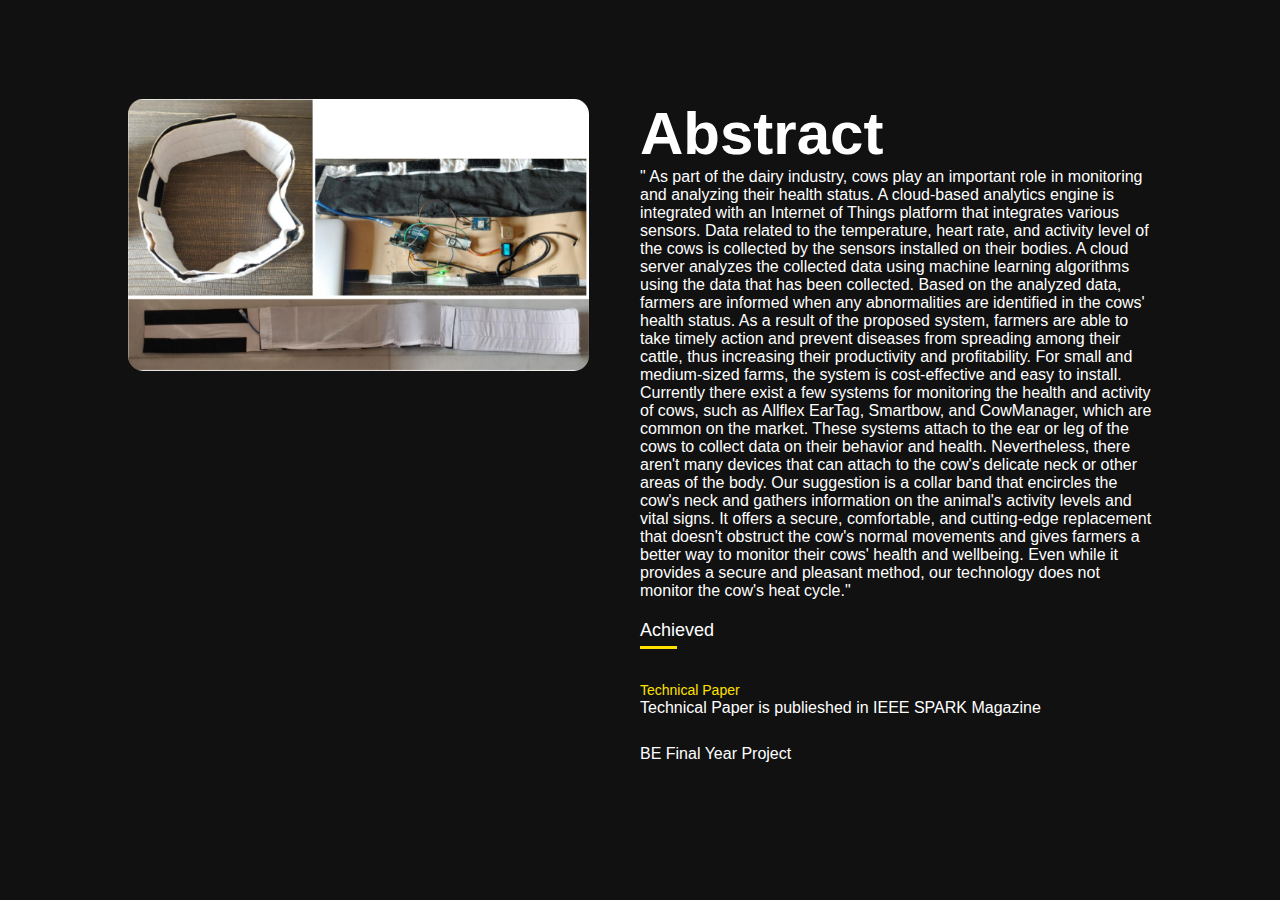
<file: cow health monitoring system.html>
<!DOCTYPE html>
<html lang="eng">
    <head>
        <meta charset="UTF-8" />
        <meta http-equiv="X-UA-Compatible" content="IE=edge" />
        <meta name="viewport" content="width=device-width, initial-scale=1.0" />
        <title>Projects</title>
        <link rel="stylesheet" href="style.css" />
        <link rel="preconnect" href="https://fonts.googleapis.com" />
        <link rel="preconnect" href="https://fonts.gstatic.com" crossorigin />
        <link
          href="https://fonts.googleapis.com/css2?family=Playfair+Display:wght@400;500;600&family=Roboto&display=swap"
          rel="stylesheet"/>
      </head>
      <body>
        <div id="about">
          <div class="container">
              <div class="row">
                  <div class="about-col-1">
                      <img src="images\BELT.PNG">
                  </div>
                  <div class="about-col-2"> 
                      <h1 class="sub-title">Abstract</h1>
                      <p>" As part of the dairy industry, cows play an important role in monitoring and analyzing their health status. A cloud-based analytics engine is integrated with an Internet of Things platform that integrates various sensors. Data related to the temperature, heart rate, and activity level of the cows is collected by the sensors installed on their bodies. A cloud server analyzes the collected data using machine learning algorithms using the data that has been collected. Based on the analyzed data, farmers are informed when any abnormalities are identified in the cows' health status. As a result of the proposed system, farmers are able to take timely action and prevent diseases from spreading among their cattle, thus increasing their productivity and profitability. For small and medium-sized farms, the system is cost-effective and easy to install. Currently there exist a few systems for monitoring the health and activity of cows, such as Allflex EarTag, Smartbow, and CowManager, which are common on the market. These systems attach to the ear or leg of the cows to collect data on their behavior and health. Nevertheless, there aren't many devices that can attach to the cow's delicate neck or other areas of the body. Our suggestion is a collar band that encircles the cow's neck and gathers information on the animal's activity levels and vital signs. It offers a secure, comfortable, and cutting-edge replacement that doesn't obstruct the cow's normal movements and gives farmers a better way to monitor their cows' health and wellbeing. Even while it provides a secure and pleasant method, our technology does not monitor the cow's heat cycle."</p>
                  
                      <div class="tab-titles">
                          <p class="tab-links active-link" onclick="opentab('skills')">Achieved</p>
                      </div>
                      <div class="tab-contents active-tab" id="skills">
                          <ul>
                              <li><span>Technical Paper</span><br>Technical Paper is publieshed in IEEE SPARK Magazine</li> 
                              <li><span></span><br>BE Final Year Project</li>
                             
                          </ul>
                      </div>
                      
                  </div>
              </div>
          </div>
      </div>
      </body>
</html>
</file>
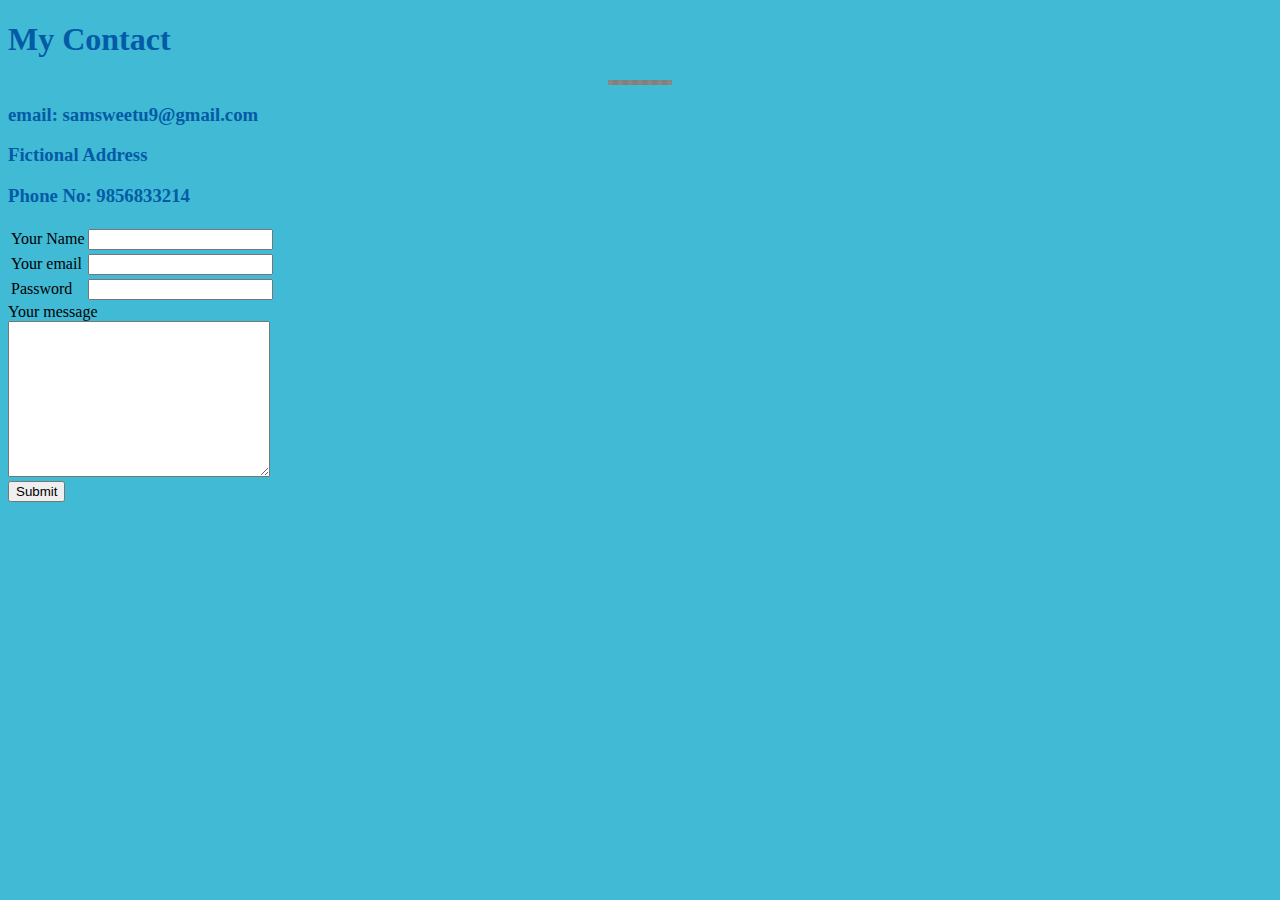
<file: HTML-Personal Site/contact.html>
<!DOCTYPE html>
<html lang="en">
<head>
    <meta charset="UTF-8">
    <title>Contact</title>
     <style>
        body{
            background-color: #ffe8df;
        }
        h1{
        color: #035aa6;
        }
        h3{
        color: #035aa6;
        }
        hr {
        border-color: #888888;
        height: 0px;
        border-style: none;
        border-top-style: dotted;
        border-width: 5px;
        width: 5%;
        }
    </style>
</head>
<body style="background-color: #40bad5;">
<h1>My Contact</h1>
<hr size="5" noshade>

<h3>email: samsweetu9@gmail.com</h3>
<h3>Fictional Address</h3>
<h3>Phone No: 9856833214</h3>

<form action="mailto:samsweetu9@gmail.com" method="post" enctype="text/plain">
    <table>
        <tr><td>
            <label>Your Name</label></td><td>
    <input type="text" name="Your Name" value="">
        </td></tr><tr><td>
        <label>Your email</label></td><td>
    <input type="email" name="Your email" value=""></td></tr>
        <tr><td>
            <label>Password</label></td><td>
    <input type="password" name="Password" value=""></td></tr>
    </table>
    <label>Your message</label><br>
    <textarea name="Your Message" rows="10" cols="30"></textarea><br>
    <input type="submit" name="Submit" value="Submit">
</form>
</body>
</html>
</file>
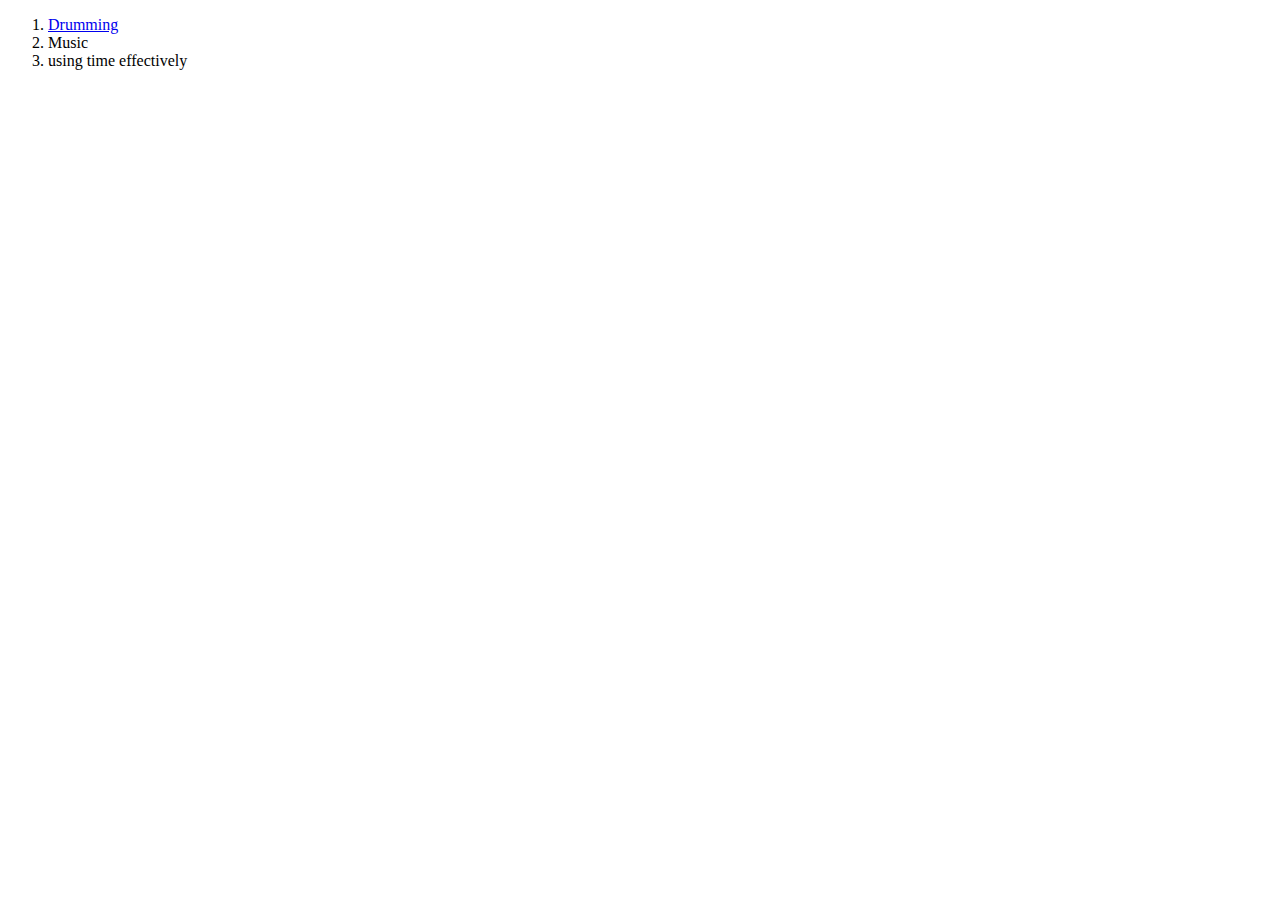
<file: HTML-Personal Site/Hobbies.html>
<!DOCTYPE html>
<html lang="en">
<head>
    <meta charset="UTF-8">
    <title>My Hobbies</title>
</head>
<body>
        <ol>
            <li><a href="https://en.wikipedia.org/wiki/Drum">Drumming</a></li>
            <li>Music</li>
            <li>using time effectively</li>
        </ol>
</body>
</html>
</file>
<file: style.css>
*{
    margin: 0;
    padding: 0;
    font-family: 'Poppins', sans-serif;
    box-sizing: border-box;
}
html{
    scroll-behavior: smooth;
}
body{
    background: #080808;
    color: #fff
}


#header{
    width: 100%; 
    height: 100vh;
    background-image: url(images/sam.png); 
    background-size: cover;
    background-position: center;
}

.container{
    padding: 10px 10%;
}

nav{
    display: flex;
    align-items: center;
    justify-content: space-between;
    flex-wrap: wrap; 
}

.logo{
    width: 140px;
}
nav ul li{
    display: inline-block; 
    list-style: none; 
    margin: 10px 20px; 
}

nav ul li a{ 
    color: #fff; 
    font-size: 18px;
    text-decoration: none; 
    position: relative;
}
nav ul li a::after{
    content: ''; 
    width: 0%; 
    height: 3px; 
    background: hsl(53, 100%, 50%); 
    position: absolute; 
    left: 0;
    bottom: -6px;  
    transition: 0.5s; 
}
nav ul li a:hover::after{
    width: 100%
}
.header-text h1{
    font-size: 60px;
    margin-top: 20px;
}
.header-text h1 span{
    color:hsl(53, 100%, 50%);
}
/*--------about--------*/
#about{
    padding: 80px 0;
    color: #ffffff
}
.row{
    display: flex;
    justify-content: space-between;
    flex-wrap: wrap;
}
.about-col-1{
    flex-basis: 45%;
}
.about-col-1 img{
    width: 100%; 
    border-radius: 15px;
}
.about-col-2{
    flex-basis: 50%;
}
.sub-title{
    font-size: 60px;
    font-weight: 600;
    color: rgb(255, 255, 255);
}
.tab-titles{
    display: flex;
    margin: 20px 0 40px;
}
.tab-links{
    margin-right: 50px;
    font-size: 18px;
    font-weight: 500;
    cursor: pointer;
    position: relative;
}
.tab-links::after{
    content: '';
    width: 0;
    height: 3px;
    background: hsl(53, 100%, 50%);
    position: absolute;
    left: 0;
    bottom: -8px;
    transition: 0.5s;
}
.tab-links.active-link::after{
    width: 50%;
}
.tab-contents ul li{ 
    list-style: none; 
    margin: 10px 0;
}

.tab-contents ul li span{
    color: hsl(53, 100%, 50%); 
    font-size: 14px;
}
.tab-contents{ 
    display: none; 
} 
.tab-contents.active-tab{
    display: block;
}

/* --------------services----------------- */

#services{
    padding: 30px 0;
}
.services-list{
    display: grid;
    grid-template-columns: repeat(auto-fit, minmax(250px, 1fr));
    grid-gap: 40px;
    margin-top: 50px;
}
.services-list div{
    background: #262626;
    padding: 40px;
    font-size: 13px;
    font-weight: 300;
    border-radius: 10px;
    transition: background 0.5s, transform 0.5s;
}
.services-list div i{
    font-size: 50px;
    margin-bottom: 30px;
}
.services-list div i h2{
    font-size: 30px;
    font-weight: 500;
    margin-bottom: 15px;
}
.services-list div a{
    text-decoration: none;
    color: #fff;
    font-size: 12px;
    margin-top: 20px;
    display: inline-block;
}
.services-list div:hover{
    background: hsl(267, 100%, 50%);
    transform: translateY(-10px);
}
/* -------portfolio----------- */
#portfolio{
    padding: 50px 0;
}
.work-list{
    display: grid;
    grid-template-columns: repeat(auto-fit, minmax(250px, 1fr));
    grid-gap: 40px;
    margin-top: 50px;
}
.work{
    border-radius: 10px;
    position: relative;
    overflow: hidden;
}
.work img{
    width: 100%;
    border-radius: 10px;
    display: block;
    transition: transform 0.5s;
}
.layer{
    width: 100%;
    height: 0;
    background: linear-gradient(rgba(0,0,0,0.6), hsl(267, 100%, 50%));
    border-radius: 10px;
    position: absolute;
    left: 0;
    bottom: 0;
    overflow: hidden;
    display: flex;
    align-items: center;
    justify-content: center;
    flex-direction: column;
    padding: 0 40px;
    text-align: center;
    transition: height 0.5s;
}
.layer h3{
    font-weight: 500;
    margin-bottom: 20px;
}
.layer a{
    margin-top: 20px;
    color: hsl(267, 100%, 50%);
    text-decoration: none;
    font-size: 18px;
    line-height: 60px;
    background: #fff;
    width: 60px;
    height: 60px;
    border-radius: 50%; 
    text-align: center;
}
.work:hover img{
    transform: scale(1.1)
}
.work:hover .layer{
    height: 100%;
}
.btn{
    display: block; 
    margin: 50px auto;
    width: fit-content;
    border: 1px solid #fefefe;
    padding: 14px 50px;
    border-radius: 6px;
    text-decoration: none;
    color: #fff;
    transition: background 0.5s;
}
.btn:hover{ 
    background: hsl(267, 100%, 50%);
 }

 /* ------contact------ */
 .contact-left{
    flex-basis: 35%;
}
.contact-right{
    flex-basis: 60%;
}
.contact-left p{ 
    margin-top: 30px;
}
.contact-left p i{
    color: #ffee4f; 
    margin-right: 15px; 
    font-size: 25px;
}
.social-icons{
    margin-top: 30px;
}
.social-icons a{
    text-decoration: none;
    font-size: 30px;
    margin-right: 15px;
    color: #ababab;
    display: inline-block;
    transition: transform 0.5s;
}
.social-icons a:hover{
    color:#ffffff;
    transform: translateY(-5px);
}
.btn.btn2{
    display: inline-block;
    background: #7300ff;
}
.contact-right form{
    width: 100%;
}
form input, form textarea{
    width: 100%;
    border: 0;
    outline: none;
    background: #262626;
    padding: 15px;
    margin: 15px 0;
    color: #fff; 
    font-size: 18px;
    border-radius: 6px;
}
form .btn2{
    padding: 14px 60px;
    font-size: 18px;
    margin-top: 20px;
    cursor: pointer;
}
.copyright{
    width: 100%; 
    text-align: center; 
    background: #262626; 
    font-weight: 300; 
    margin-top: 20px;
    padding: 25px 0;
}   
.copyright i{ 
    color: #ffee4f;
}
/* -----------------css for small screeen------------- */

nav .fa-solid{
    display: none;
}

@media only screen and (max-width: 600px){
    #header{
      background-image: url(images/phone.png);  
    }
    .header-text{
        margin-top: 100%;
        font-size: 16px;
    }
    .header-text h1{
        font-size: 30px;
    }
    nav .fa-solid{
        display: block;
        font-size: 25px;
    }
    nav ul{
        background: #7300ff;
        position: fixed;
        top: 0;
        right: -200px;
        width: 200px;
        height: 100vh;
        padding-top: 50px;
        z-index: 2;
        transition: right 0.5s;
    }
    nav ul li{
        display: block;
        margin: 25px;
    }
    nav ul .fa-solid{
        position: absolute;
        top: 25px;
        left: 25px;
        cursor: pointer;
    }
    .sub-title{
        font-size: 40px;
    }
    .about-col-1, .about-col-2{
        flex-basis: 100%;
    }
    .about-col-1{
        margin-bottom: 30px;
    }
    .about-col-2{
        font-size: 14px;
    }
    .tab-links{
        font-size: 16px;
        margin-right: 20px;
    }
    .contact-left, .contact-right{
        flex-basis: 100%;
    }
    .copyright{
        font-size: 14px;
    }
}

/* -------artworks----------- */
#artworks{
    padding: 50px 0;
}
.work-list{
    display: grid;
    grid-template-columns: repeat(auto-fit, minmax(500px, 1fr));
    grid-gap: 40px;
    margin-top: 50px;
}
.work{
    border-radius: 10px;
    position: relative;
    overflow: hidden;
}
.work img{
    width: 100%;
    border-radius: 10px;
    display: block;
    transition: transform 0.5s;
}

.work:hover img{
    transform: scale(1.1)
}

/* -------photography----------- */
#photography{
    padding: 50px 0;
}
.work-list{
    display: grid;
    grid-template-columns: repeat(auto-fit, minmax(500px, 1fr));
    grid-gap: 40px;
    margin-top: 50px;
}
.work{
    border-radius: 10px;
    position: relative;
    overflow: hidden;
}
.work img{
    width: 100%;
    border-radius: 10px;
    display: block;
    transition: transform 0.5s;
}

.work:hover img{
    transform: scale(1.1)
}

/* --------------covid door video----------------- */
body {
    background: #111;
  }
  
  .video {
    // the good stuff:
    height: 0;
    padding-bottom: 1%; // ratio of the video 16/9 would be 56.25% (42.6 % of he width of the parent element)
    position: relative;
  
    &__frame { // .video__frame
      position: absolute;
      top: 0;
      right: 0;
      bottom: 0;
      left: 0;
      width: auto;
      height: auto;
    }
    
    iframe {
      width: 100%;
      height: 100%;
      
      box-shadow: 0 0 40px #000;
    }
  }
  
  .container {
    position: relative; // this must be relative or absolute.. or fixed
    width: 90%;
    margin: 1vh auto;
  }

  .videoWrapper {
    position: relative;
    padding-bottom: 56.25%; /* 16:9 */
    padding-top: 25px;
    height: 0;
    }
    .videoWrapper iframe {
    position: absolute;
    top: 0;
    left: 0;
    width: 100%;
    height: 100%;
    }
</file>
